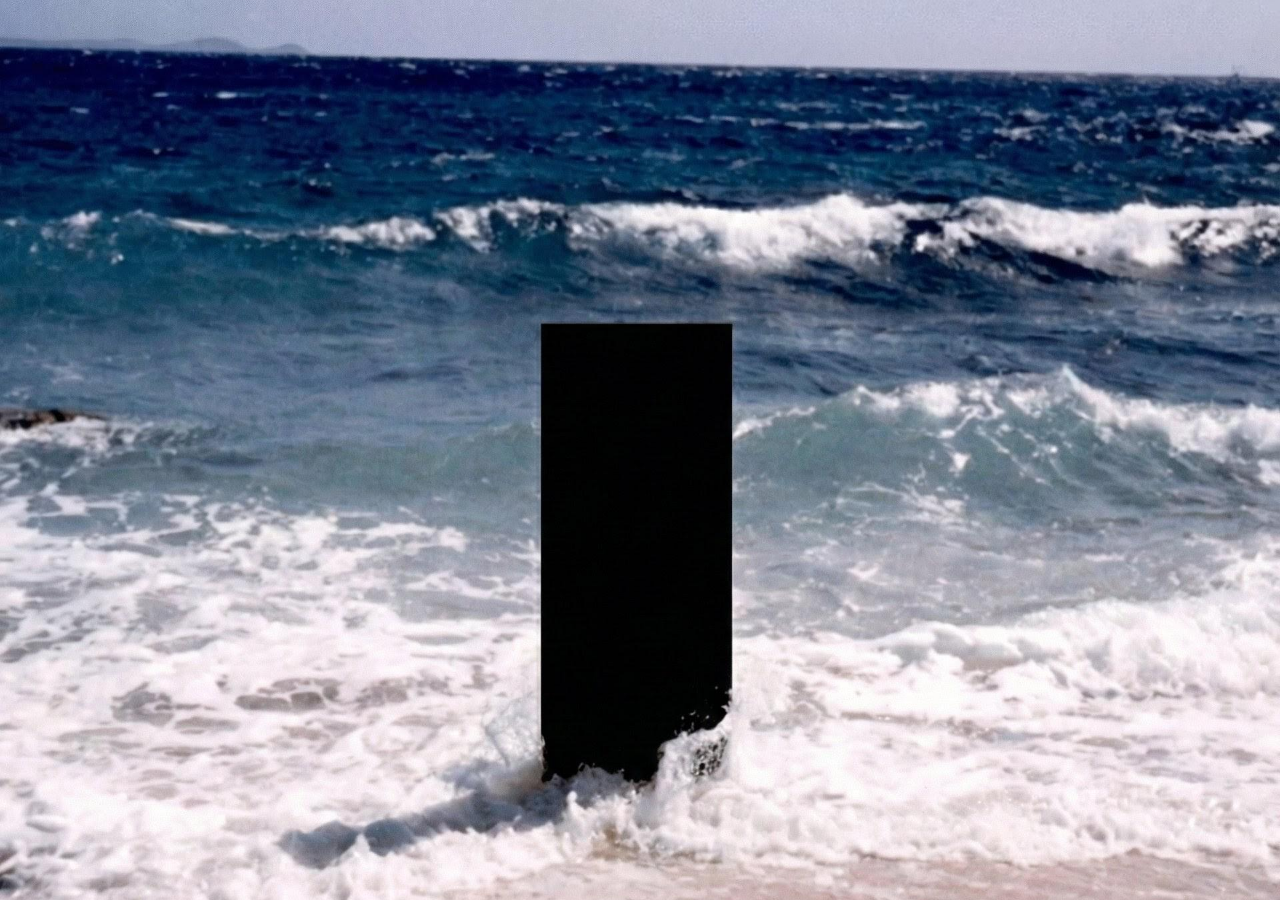
<file: index.html>
<!DOCTYPE html>
<html lang="en">
<head>
  <meta charset="UTF-8">
  <meta name="viewport" content="width=device-width, initial-scale=1.0">
  <title>Home</title>
  <style>
    * {
      margin: 0;
      padding: 0;
      box-sizing: border-box;
    }

    html, body {
      width: 100%;
      height: 100%;
      overflow: hidden;
      background: black;
    }

    .home-button {
      position: relative;
      display: block;
      width: 100vw;
      height: 100vh;
      cursor: pointer;
    }

    .home-button img {
      width: 100%;
      height: 100%;
      object-fit: cover;
      display: block;
    }

    
  </style>
</head>
<body>

  <a href="open.html" class="home-button">
    <img src="video archive/9.jpeg" alt="Enter Site">
    <div class="enter-text"></div>
  </a>

</body>
</html>
</file>
